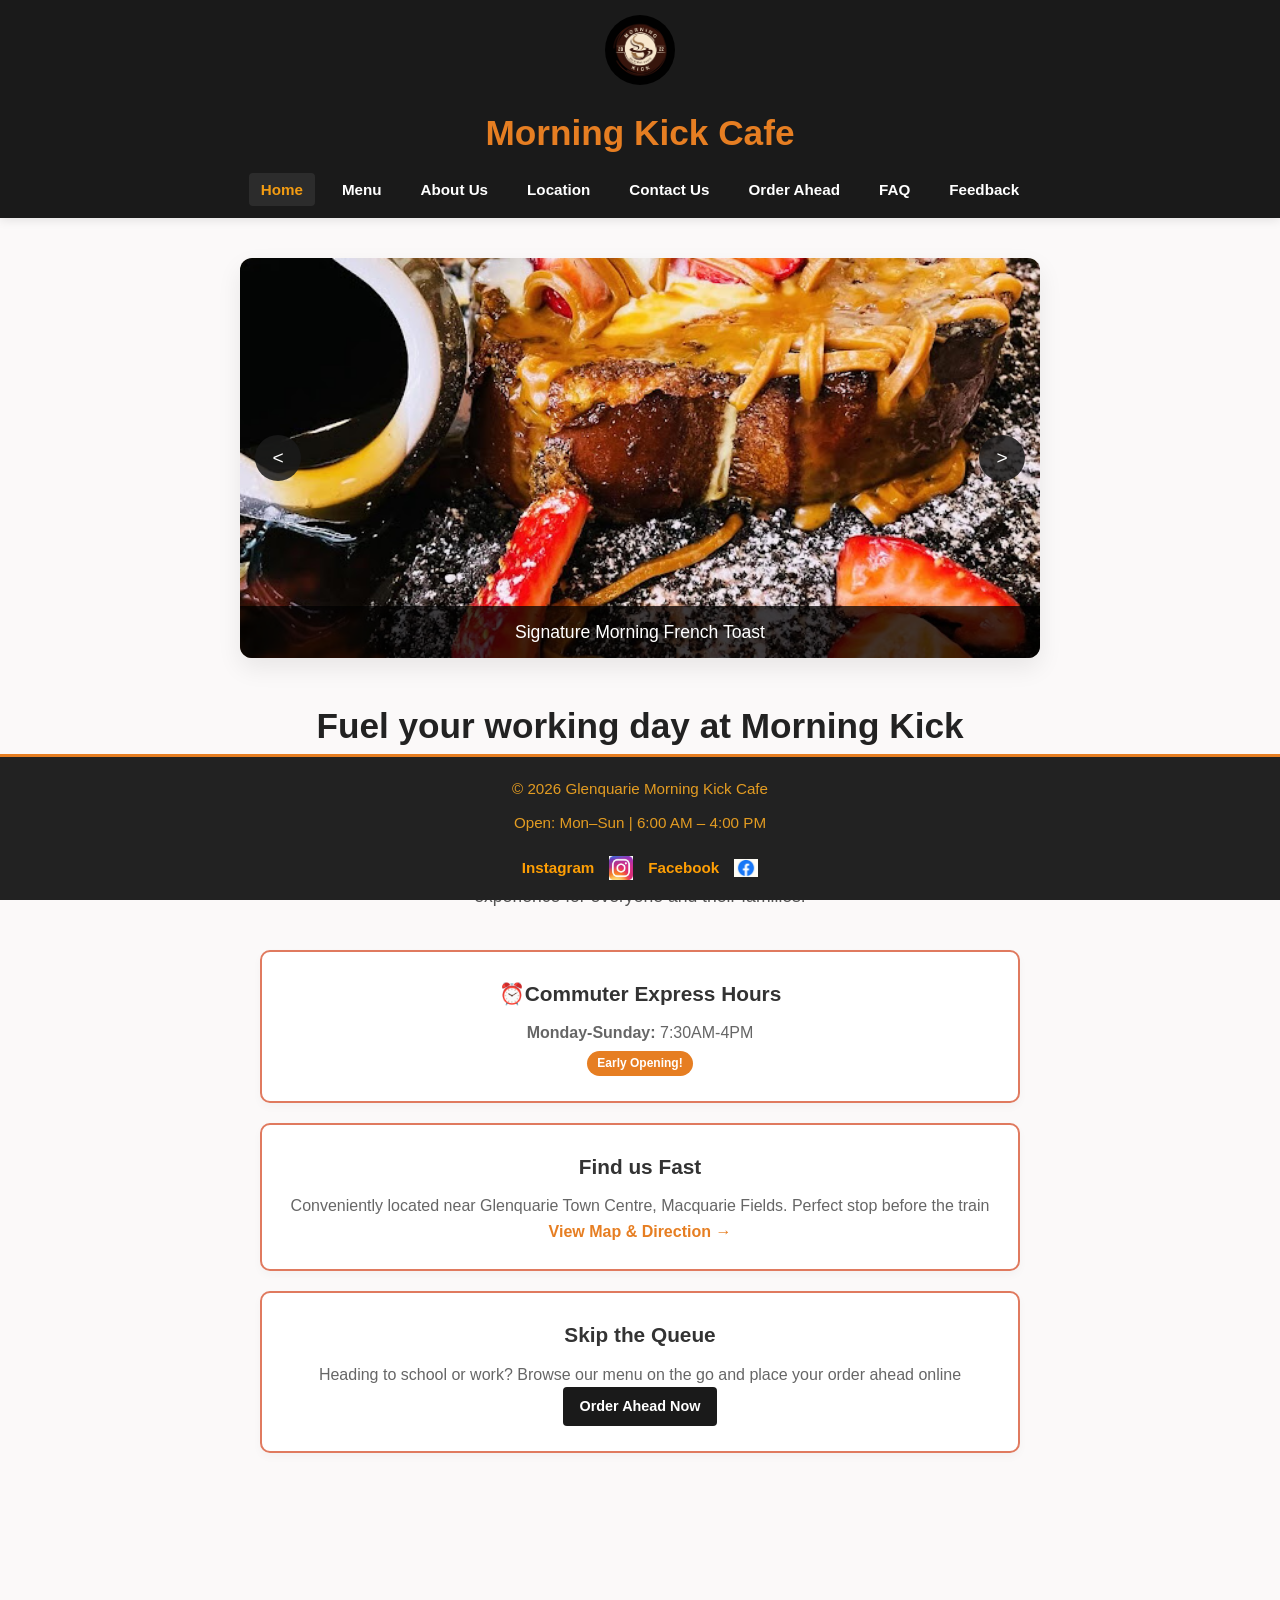
<file: index.html>
<!DOCTYPE html>
<html lang="en">
<head>
    <meta charset="UTF-8">
    <meta name="viewport" content="width=device-width, initial-scale=1.0">
    <title>Home | Glenquarie Morning Kick Cafe</title>
    <link rel="stylesheet" href="style.css">
</head>
<body>
    <header class="global-header">
        <div class="logo-container">
            <img src="logo.jpg" alt="Morning Kick Cafe Logo" class="header-logo">
            <h1 class="site-title">Morning Kick Cafe</h1>
        </div>

        <nav aria-label="Main Navigation">
            <ul class="nav-links">
                <li><a href="index.html" class="active">Home</a></li>
                <li><a href="menu.html">Menu</a></li>
                <li><a href="About.html">About Us</a></li>
                <li><a href="Location.html">Location</a></li>
                <li><a href="contact.html">Contact Us</a></li>
                <li><a href="order.html">Order Ahead</a></li>
                <li><a href="faq.html">FAQ</a></li>
                <li><a href="Feedback.html">Feedback</a></li>
               
            </ul>
        </nav>
    </header>

    <main>
        <section class="slider-container" aria-label="Featured Dishes Slider">
            <button class="slider-btn prev" id="prevBtn" aria-label="Previous Slide">&lt </button>
            
            <div class="slider-frame">
                <div class="slide active">
                    <img src="Topical French Toast.jpg" alt="Topical french Toast" class="slider-img">
                    <div class="slide-caption">Signature Morning French Toast</div>
                </div>
                <div class="slide">
                    <img src="Freshly brewed espresso cup.jpg" alt="Freshly brewed espresso cup" class="slider-img">
                    <div class="slide-caption">Premium Barista Crafted Coffee</div>
                </div>
                <div class="slide">
                    <img src="churros.jpg" alt="Delicious chocolate dip churros" class="slider-img">
                    <div class="slide-caption">Delicious chocolate dip churros</div>
                </div>
            </div>

            <button class="slider-btn next" id="nextBtn" aria-label="Next Slide">&gt </button>
        </section>

        <section class="cafe-intro">
            <h2>Fuel your working day at Morning Kick</h2>
            <p>Fast paced mornings? Need a quiet and cozy place to study? Just grabbing a quick bite? Craving breakfast at lunchtime?</p>
            <p>Morning Kick Cafe proudly serves the local Macquarie Fields community, offering a fun experience for everyone and their families!</p>
        </section>

        <section class="quick-info-grid" aria-label="Quick Information Dashboard">
            <div class="info-card">
                <h3>⏰Commuter Express Hours</h3>
                <p><strong>Monday-Sunday:</strong> 7:30AM-4PM</p>
                <span class="tag">Early Opening!</span>
            </div>
            
            <div class="info-card">
                <h3>Find us Fast</h3>
                <p>Conveniently located near Glenquarie Town Centre, Macquarie Fields. Perfect stop before the train</p>
                <a href="Location.html" class="cta-link">View Map & Direction →</a>
            </div>
            
            <div class="info-card">
                <h3>Skip the Queue</h3>
                <p>Heading to school or work? Browse our menu on the go and place your order ahead online</p>
                <a href="order.html" class="cta-btn">Order Ahead Now</a>
            </div>
        </section>
    </main>

    <footer class="global-footer">
        <div class="footer-content">
            <p>© 2026 Glenquarie Morning Kick Cafe</p>
            <p>Open: Mon–Sun | 6:00 AM – 4:00 PM</p>
            <div class="footer-links">
                <a href="https://www.instagram.com/kick.morning/" class="footer-link">Instagram</a>
                <img src="instagram-icon.png"  class="social-icon">
            </a>
                <a href="https://www.facebook.com/p/Morning-kick-100083038943565/" class="footer-link">Facebook</a>
                <img src="facebook-icon.png"class="social-icon">
            </div>
        </div>
    </footer>
    <script src="script.js"></script>
</body>
</html>
</file>
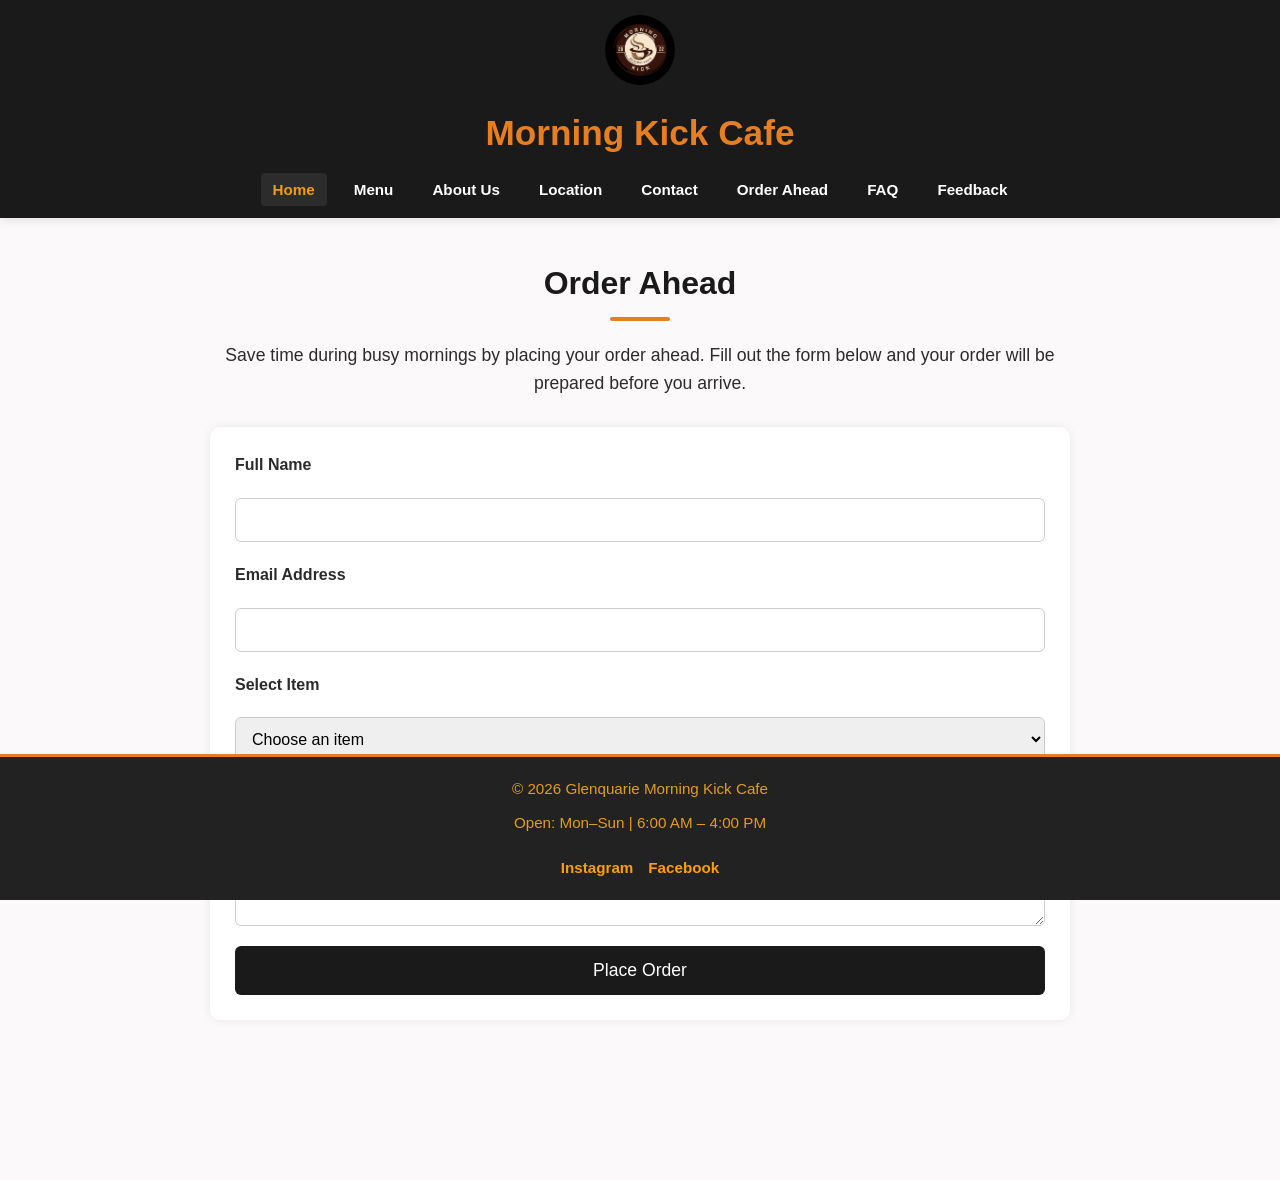
<file:  Order ahead.html>
<!DOCTYPE html>
<html lang="en">
<head>
    <meta charset="UTF-8">
    <meta name="viewport" content="width=device-width, initial-scale=1.0">
    <title>Order Ahead | Glenquarie Morning Kick Cafe</title>
    <link rel="stylesheet" href="style.css">
</head>
 <header class="global-header">
        <div class="logo-container">
            <img src="logo.jpg" alt="Morning Kick Cafe Logo" class="header-logo">
            <h1 class="site-title">Morning Kick Cafe</h1>
        </div>

        <nav aria-label="Main Navigation">
            <ul class="nav-links">
                <li><a href="index.html" class="active">Home</a></li>
                <li><a href="menu.html">Menu</a></li>
                <li><a href="about.html">About Us</a></li>
                <li><a href="location.html">Location</a></li>
                <li><a href="contact.html">Contact</a></li>
                <li><a href="Order.html">Order Ahead</a></li>
                <li><a href="faq.html">FAQ</a></li>
                <li><a href="feedback.html">Feedback</a></li>
            </ul>
        </nav>
    </header>

<body>
   

    <main class="page-wrapper">
        <h1 class="page-title">Order Ahead</h1>

        <p class="page-description">
            Save time during busy mornings by placing your order ahead. Fill out the form below and your order will be prepared before you arrive.
        </p>

        <form id="order-form" class="form-container">
            <label for="customer-name">Full Name</label>
            <input type="text" id="customer-name" name="customer-name" required>

            <label for="customer-email">Email Address</label>
            <input type="email" id="customer-email" name="customer-email" required>

            <label for="order-item">Select Item</label>
            <select id="order-item" name="order-item" required>
                <option value="">Choose an item</option>
                <option value="espresso">Freshly Brewed Espresso</option>
                <option value="french-toast">Topical French Toast</option>
                <option value="churros">Churros</option>
                <option value="kids-meal">Kids Meal</option>
            </select>

            <label for="order-notes">Special Instructions (Optional)</label>
            <textarea id="order-notes" name="order-notes" rows="4"></textarea>

            <button type="submit" class="form-button">Place Order</button>
        </form>
    </main>

    <footer class="global-footer">
        <div class="footer-content">
            <p>© 2026 Glenquarie Morning Kick Cafe</p>
            <p>Open: Mon–Sun | 6:00 AM – 4:00 PM</p>
            <div class="footer-links">
                <a href="https://www.instagram.com/kick.morning/" class="footer-link">Instagram</a>
                <a href="https://www.facebook.com/p/Morning-kick-100083038943565/" class="footer-link">Facebook</a>
            </div>
        </div>
    </footer>
</body>
</html>
</file>
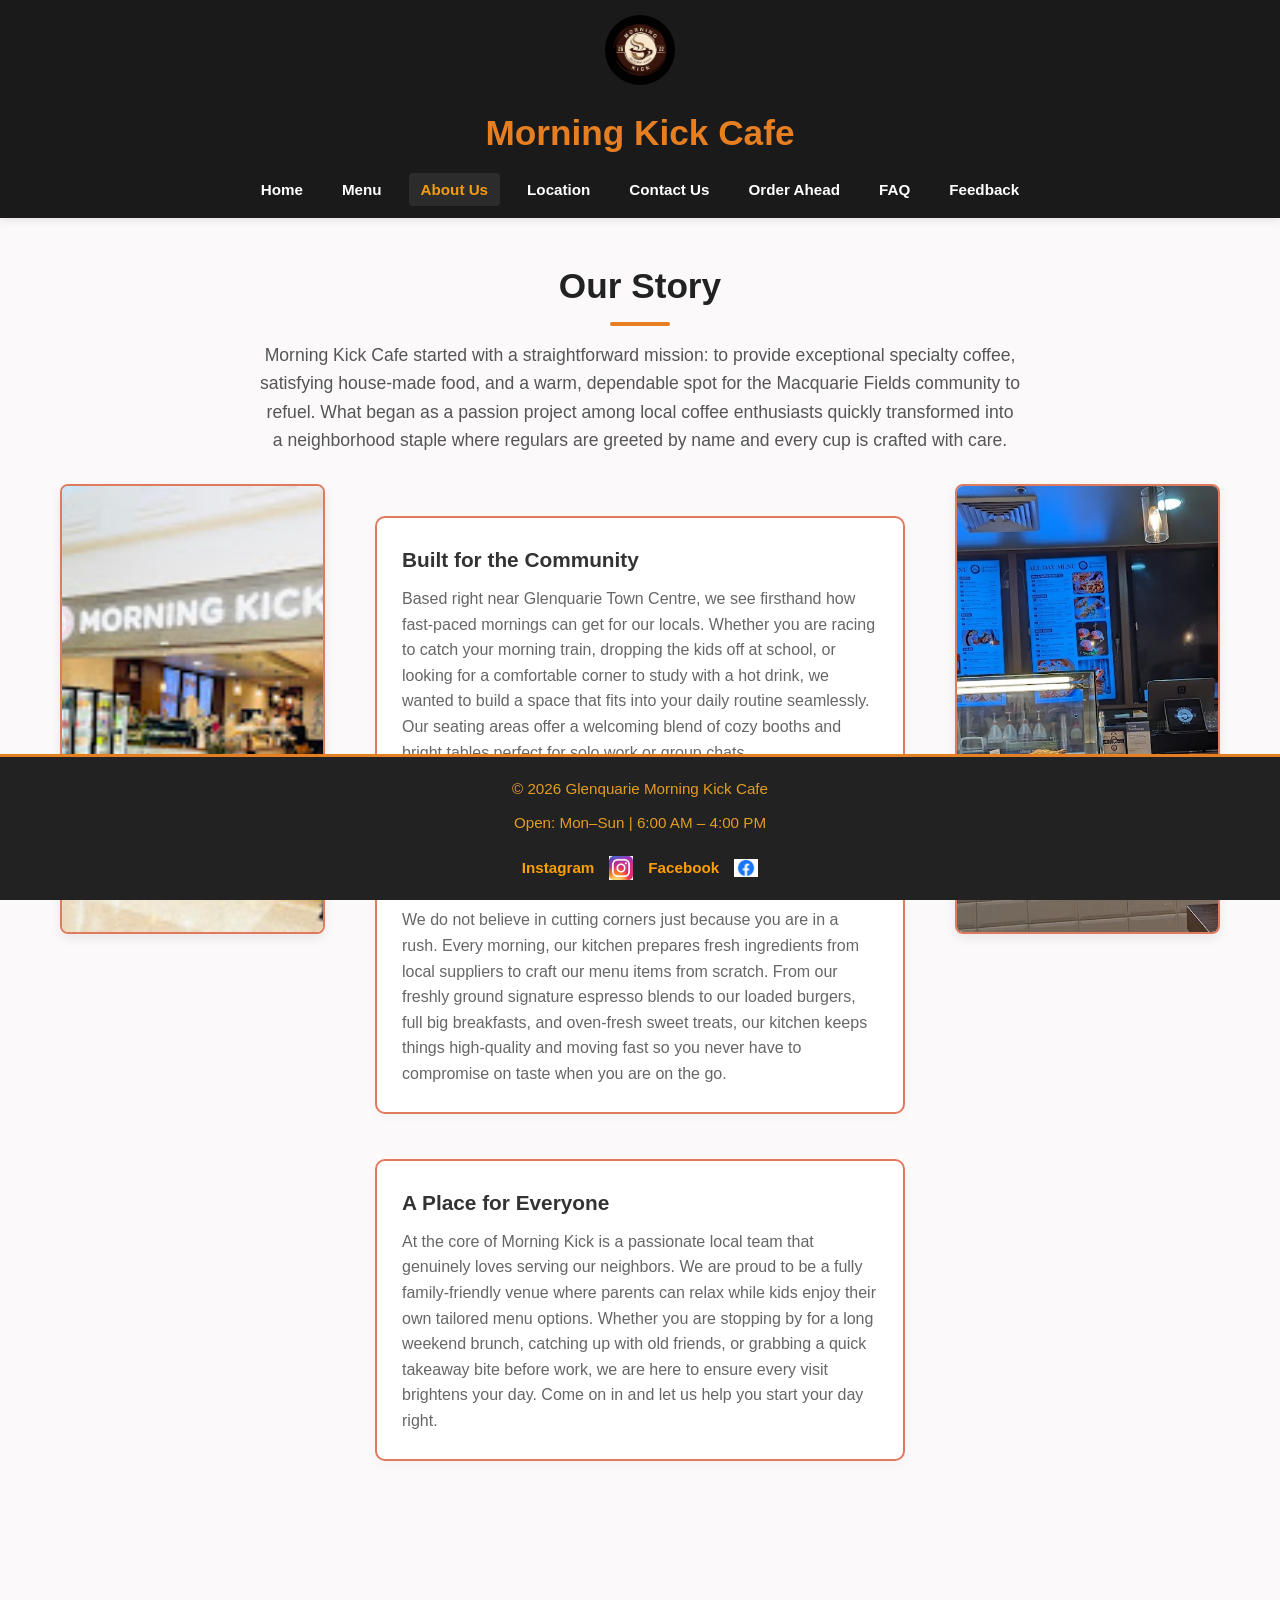
<file: About.html>
<!DOCTYPE html>
<html lang="en">
<head>
    <meta charset="UTF-8">
    <meta name="viewport" content="width=device-width, initial-scale=1.0">
    <title>About Us | Glenquarie Morning Kick Cafe</title>
    <link rel="stylesheet" href="style.css">
</head>
<body>
    <header class="global-header">
        <div class="logo-container">
            <img src="logo.jpg" alt="Morning Kick Cafe Logo" class="header-logo">
            <h1 class="site-title">Morning Kick Cafe</h1>
        </div>

        <nav aria-label="Main Navigation">
            <ul class="nav-links">
                <li><a href="index.html" >Home</a></li>
                <li><a href="menu.html">Menu</a></li>
                <li><a href="About.html" class="active">About Us</a></li>
                <li><a href="Location.html">Location</a></li>
                <li><a href="contact.html">Contact Us</a></li>
                <li><a href="order.html">Order Ahead</a></li>
                <li><a href="faq.html">FAQ</a></li>
                <li><a href="Feedback.html">Feedback</a></li>
               
            </ul>
        </nav>
    </header>

    <main class="about-page">
        <section class="cafe-intro" style="text-align: center; max-width: 800px; margin: 0 auto 30px auto; padding: 0 20px;">
            <h2>Our Story</h2>
            <p>Morning Kick Cafe started with a straightforward mission: to provide exceptional specialty coffee, satisfying house-made food, and a warm, dependable spot for the Macquarie Fields community to refuel. What began as a passion project among local coffee enthusiasts quickly transformed into a neighborhood staple where regulars are greeted by name and every cup is crafted with care.</p>
        </section>

        <section class="about-content-layout" style="display: flex; align-items: flex-start; justify-content: center; gap: 30px; max-width: 1200px; margin: 0 auto; padding: 0 20px;">
            
            <div class="image-column-left" style="flex: 1; min-width: 250px;">
                <img src="interior.jpeg" alt="Cafe Interior Left" class="about-img" style="width: 100%; height: auto; border-radius: 8px;">
            </div>

            <div class="quick-info-grid" style="flex: 2; min-width: 300px;">
                <div class="info-card" style="text-align: left; margin-bottom: 25px;">
                    <h3>Built for the Community</h3>
                    <p>Based right near Glenquarie Town Centre, we see firsthand how fast-paced mornings can get for our locals. Whether you are racing to catch your morning train, dropping the kids off at school, or looking for a comfortable corner to study with a hot drink, we wanted to build a space that fits into your daily routine seamlessly. Our seating areas offer a welcoming blend of cozy booths and bright tables perfect for solo work or group chats.</p>
                </div>

                <div class="info-card" style="text-align: left; margin-bottom: 25px;">
                    <h3>Fresh Food, Fast Pace</h3>
                    <p>We do not believe in cutting corners just because you are in a rush. Every morning, our kitchen prepares fresh ingredients from local suppliers to craft our menu items from scratch. From our freshly ground signature espresso blends to our loaded burgers, full big breakfasts, and oven-fresh sweet treats, our kitchen keeps things high-quality and moving fast so you never have to compromise on taste when you are on the go.</p>
                </div>

                <div class="info-card" style="text-align: left;">
                    <h3>A Place for Everyone</h3>
                    <p>At the core of Morning Kick is a passionate local team that genuinely loves serving our neighbors. We are proud to be a fully family-friendly venue where parents can relax while kids enjoy their own tailored menu options. Whether you are stopping by for a long weekend brunch, catching up with old friends, or grabbing a quick takeaway bite before work, we are here to ensure every visit brightens your day. Come on in and let us help you start your day right.</p>
                </div>
            </div>

            <div class="image-column-right" style="flex: 1; min-width: 250px;">
                <img src="interior.webp" alt="Cafe Interior Right" class="about-img" style="width: 100%; height: auto; border-radius: 8px;">
            </div>

        </section>
    </main>

   <footer class="global-footer">
        <div class="footer-content">
            <p>© 2026 Glenquarie Morning Kick Cafe</p>
            <p>Open: Mon–Sun | 6:00 AM – 4:00 PM</p>
            <div class="footer-links">
                <a href="https://www.instagram.com/kick.morning/" class="footer-link">Instagram</a>
                <img src="instagram-icon.png"  class="social-icon">
            </a>
                <a href="https://www.facebook.com/p/Morning-kick-100083038943565/" class="footer-link">Facebook</a>
                <img src="facebook-icon.png"class="social-icon">
            </div>
        </div>
    </footer>
</body>
</html>
</file>
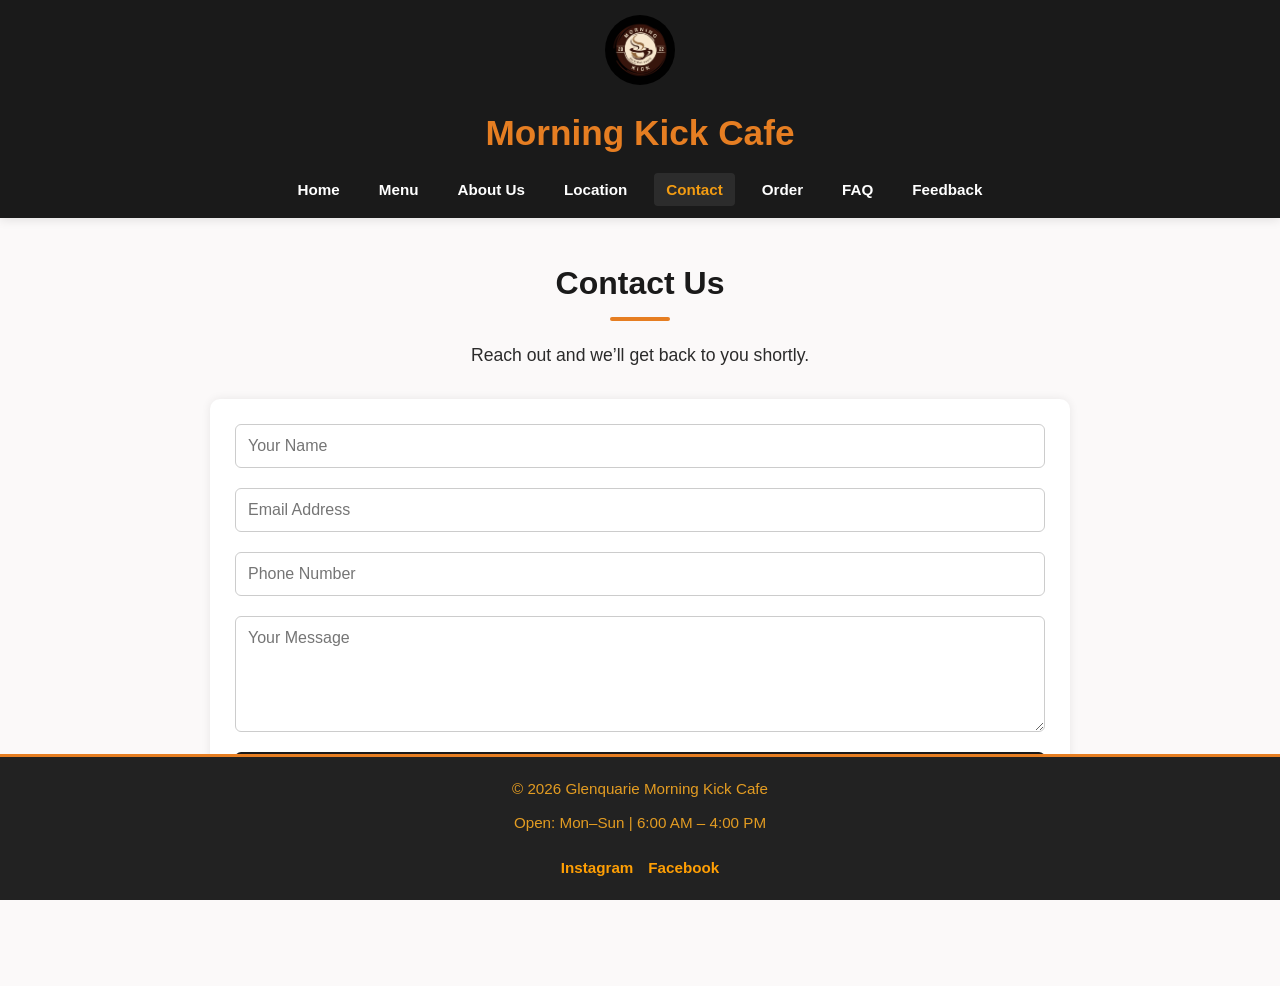
<file: Contact Us.html>
<!DOCTYPE html>
<html lang="en">
<head>
    <meta charset="UTF-8">
    <meta name="viewport" content="width=device-width, initial-scale=1.0">
    <title>Contact us | Glenquarie Morning Kick Cafe</title>
    <link rel="stylesheet" href="style.css">

</head>


<body>

<header class="global-header">
    <div class="logo-container">
        <img src="logo.jpg" alt="Morning Kick Cafe Logo" class="header-logo">
        <h1 class="site-title">Morning Kick Cafe</h1>
    </div>
    <nav aria-label="Main Navigation">
        <ul class="nav-links">
            <li><a href="index.html">Home</a></li>
            <li><a href="menu.html">Menu</a></li>
            <li><a href="about.html">About Us</a></li>
            <li><a href="Location.html">Location</a></li>
            <li><a href="Contact.html" class="active">Contact</a></li>
            <li><a href="order-links.html">Order</a></li>
            <li><a href="faq.html">FAQ</a></li>
            <li><a href="feedback.html">Feedback</a></li>
        </ul>
    </nav>
</header>

<main class="page-wrapper">
    <h1 class="page-title">Contact Us</h1>
    <p class="page-description">Reach out and we’ll get back to you shortly.</p>

    <form class="form-container">
        <input type="text" name="name" placeholder="Your Name" required>
        <input type="email" name="email" placeholder="Email Address" required>
        <input type="tel" name="phone" placeholder="Phone Number" required>
        <textarea name="message" rows="5" placeholder="Your Message" required></textarea>
        <button type="submit" class="form-button">Send Message</button>
    </form>
</main>

<footer class="global-footer">
        <div class="footer-content">
            <p>© 2026 Glenquarie Morning Kick Cafe</p>
            <p>Open: Mon–Sun | 6:00 AM – 4:00 PM</p>
            <div class="footer-links">
                <a href="https://www.instagram.com/kick.morning/" class="footer-link">Instagram</a>
                <a href="https://www.facebook.com/p/Morning-kick-100083038943565/" class="footer-link">Facebook</a>
            </div>
        </div>
    </footer>
</body>
</html>
</file>
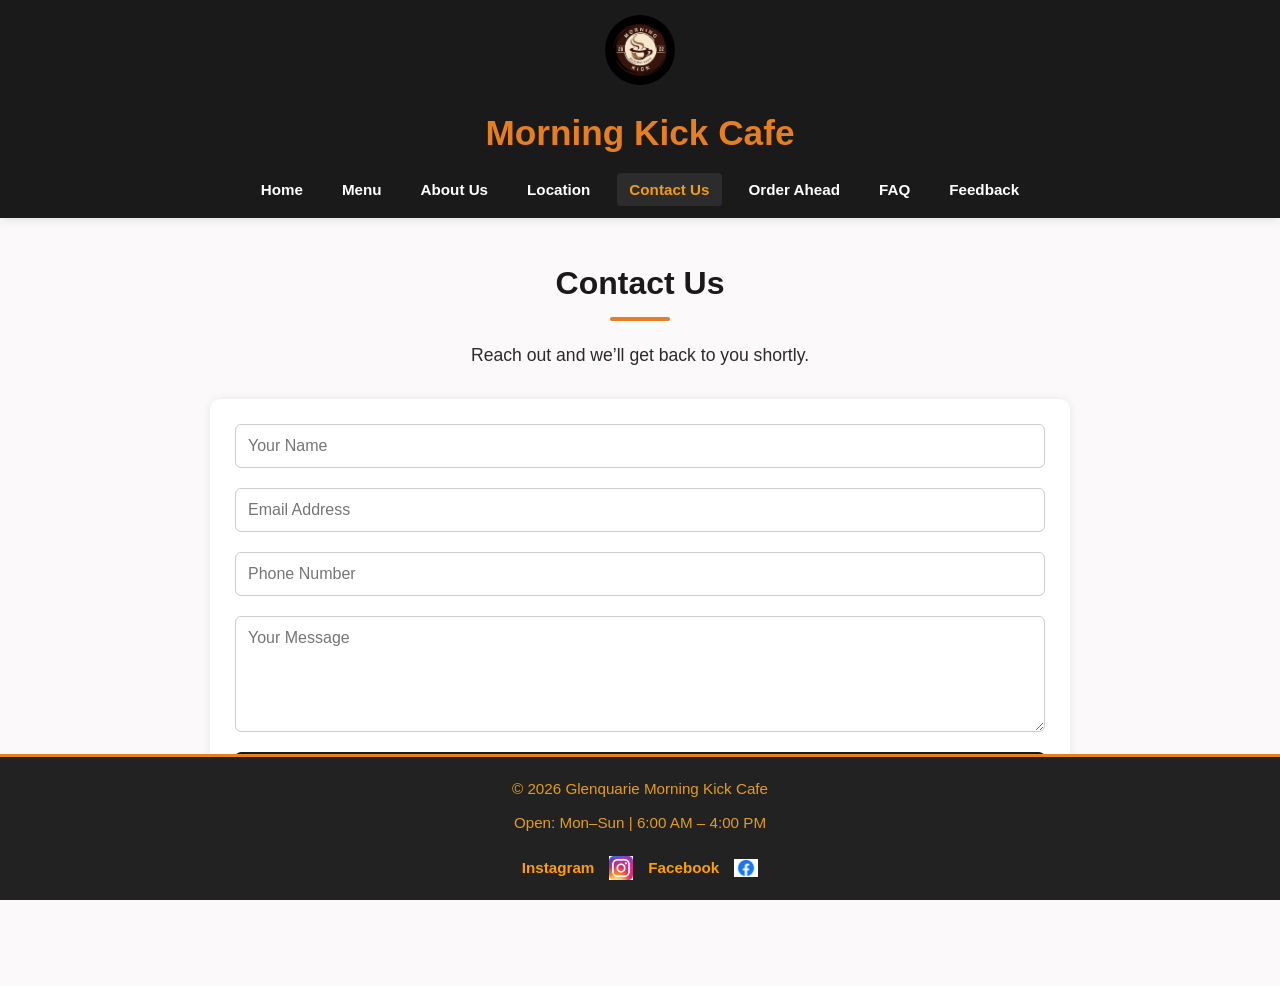
<file: contact.html>
<!DOCTYPE html>
<html lang="en">
<head>
    <meta charset="UTF-8">
    <meta name="viewport" content="width=device-width, initial-scale=1.0">
    <title>Contact us | Glenquarie Morning Kick Cafe</title>
    <link rel="stylesheet" href="style.css">

</head>


<body>

<header class="global-header">
    <div class="logo-container">
        <img src="logo.jpg" alt="Morning Kick Cafe Logo" class="header-logo">
        <h1 class="site-title">Morning Kick Cafe</h1>
    </div>
    <nav aria-label="Main Navigation">
            <ul class="nav-links">
                <li><a href="index.html" >Home</a></li>
                <li><a href="menu.html">Menu</a></li>
                <li><a href="About.html">About Us</a></li>
                <li><a href="Location.html">Location</a></li>
                <li><a href="contact.html" class="active" >Contact Us</a></li>
                <li><a href="order.html">Order Ahead</a></li>
                <li><a href="faq.html">FAQ</a></li>
                <li><a href="Feedback.html">Feedback</a></li>
               
            </ul>
        </nav>
    </header>

<main class="page-wrapper">
    <h1 class="page-title">Contact Us</h1>
    <p class="page-description">Reach out and we’ll get back to you shortly.</p>

    <form class="form-container">
        <input type="text" name="name" placeholder="Your Name" required>
        <input type="email" name="email" placeholder="Email Address" required>
        <input type="tel" name="phone" placeholder="Phone Number" required>
        <textarea name="message" rows="5" placeholder="Your Message" required></textarea>
        <button type="submit" class="form-button">Send Message</button>
    </form>
</main>

<footer class="global-footer">
        <div class="footer-content">
            <p>© 2026 Glenquarie Morning Kick Cafe</p>
            <p>Open: Mon–Sun | 6:00 AM – 4:00 PM</p>
            <div class="footer-links">
                <a href="https://www.instagram.com/kick.morning/" class="footer-link">Instagram</a>
                <img src="instagram-icon.png"  class="social-icon">
            </a>
                <a href="https://www.facebook.com/p/Morning-kick-100083038943565/" class="footer-link">Facebook</a>
                <img src="facebook-icon.png"class="social-icon">
            </div>
        </div>
    </footer>
    <script src="script.js"></script>
</body>
</html>
</file>
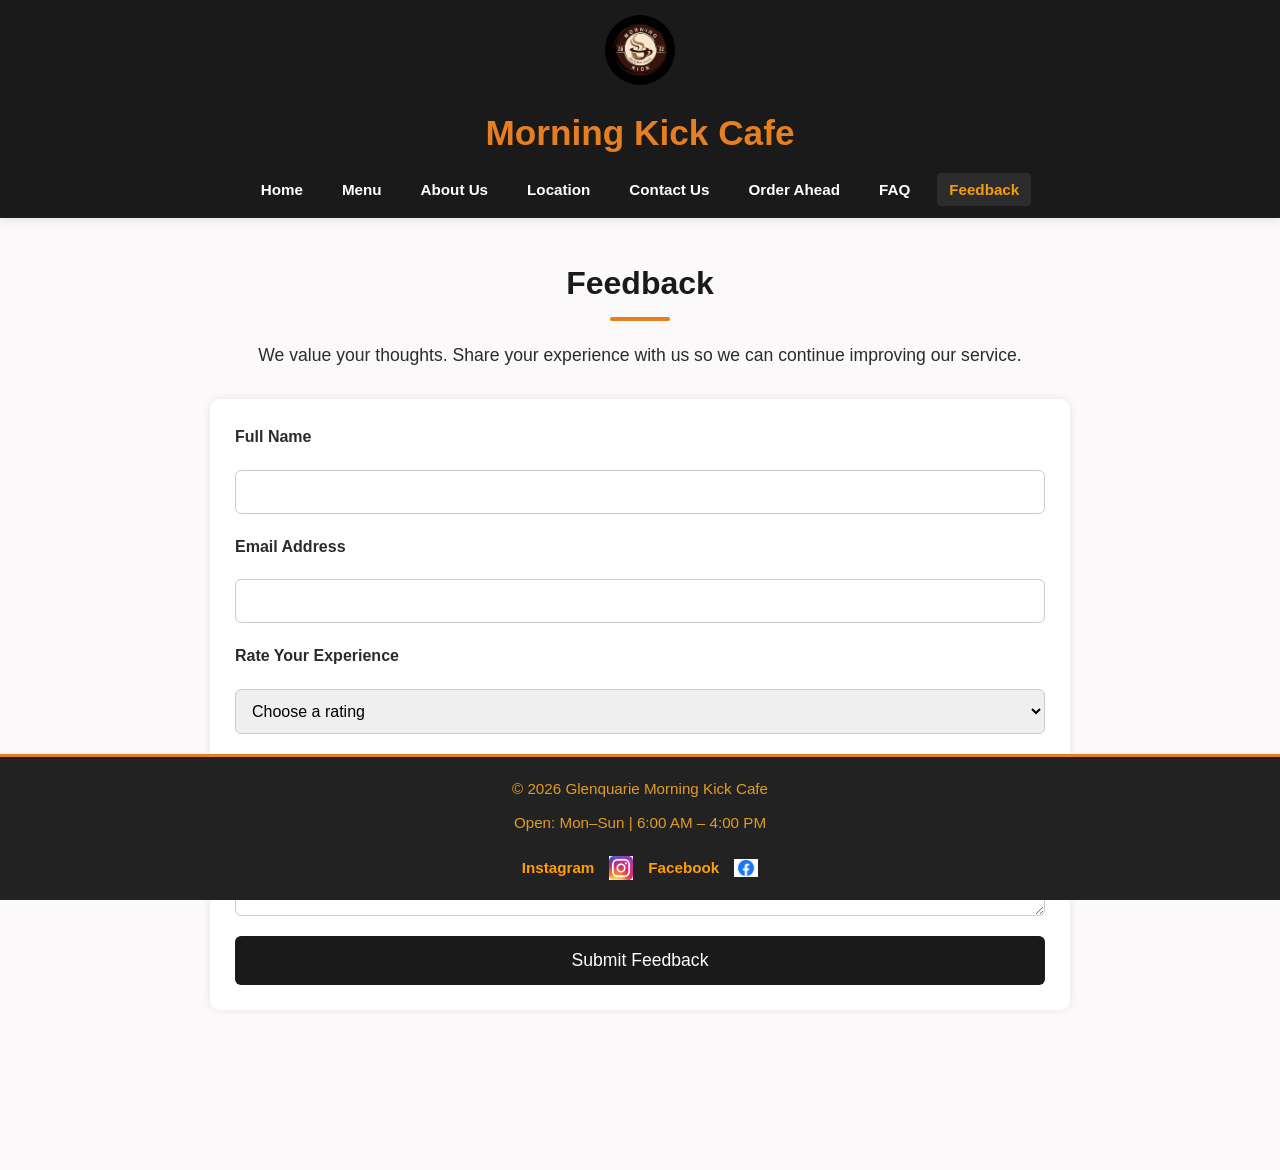
<file: Feedback.html>
<!DOCTYPE html>
<html lang="en">
<head>
    <meta charset="UTF-8">
    <meta name="viewport" content="width=device-width, initial-scale=1.0">
    <title>Feedback | Glenquarie Morning Kick Cafe</title>
    <link rel="stylesheet" href="style.css">
</head>


<header class="global-header">
    <div class="logo-container">
        <img src="logo.jpg" alt="Morning Kick Cafe Logo" class="header-logo">
        <h1 class="site-title">Morning Kick Cafe</h1>
    </div>
    <nav aria-label="Main Navigation">
            <ul class="nav-links">
                <li><a href="index.html">Home</a></li>
                <li><a href="menu.html">Menu</a></li>
                <li><a href="About.html">About Us</a></li>
                <li><a href="Location.html">Location</a></li>
                <li><a href="contact.html">Contact Us</a></li>
                <li><a href="order.html">Order Ahead</a></li>
                <li><a href="faq.html">FAQ</a></li>
                <li><a href="Feedback.html" class="active">Feedback</a></li>
               
            </ul>
        </nav>
    </header>


    <main class="page-wrapper">
        <h1 class="page-title">Feedback</h1>

        <p class="page-description">
            We value your thoughts. Share your experience with us so we can continue improving our service.
        </p>

        <form id="feedback-form" class="form-container">
            <label for="fb-name">Full Name</label>
            <input type="text" id="fb-name" name="fb-name" required>

            <label for="fb-email">Email Address</label>
            <input type="email" id="fb-email" name="fb-email" required>

            <label for="fb-rating">Rate Your Experience</label>
            <select id="fb-rating" name="fb-rating" required>
                <option value="">Choose a rating</option>
                <option value="5">Excellent</option>
                <option value="4">Very Good</option>
                <option value="3">Good</option>
                <option value="2">Fair</option>
                <option value="1">Poor</option>
            </select>

            <label for="fb-message">Your Feedback</label>
            <textarea id="fb-message" name="fb-message" rows="5" required></textarea>

            <button type="submit" class="form-button">Submit Feedback</button>
        </form>
    </main>
<footer class="global-footer">
        <div class="footer-content">
            <p>© 2026 Glenquarie Morning Kick Cafe</p>
            <p>Open: Mon–Sun | 6:00 AM – 4:00 PM</p>
            <div class="footer-links">
                <a href="https://www.instagram.com/kick.morning/" class="footer-link">Instagram</a>
                <img src="instagram-icon.png"  class="social-icon">
            </a>
                <a href="https://www.facebook.com/p/Morning-kick-100083038943565/" class="footer-link">Facebook</a>
                <img src="facebook-icon.png"class="social-icon">
            </div>
        </div>
    </footer>
     <script src="script.js"></script>
</body>
</html>
</file>
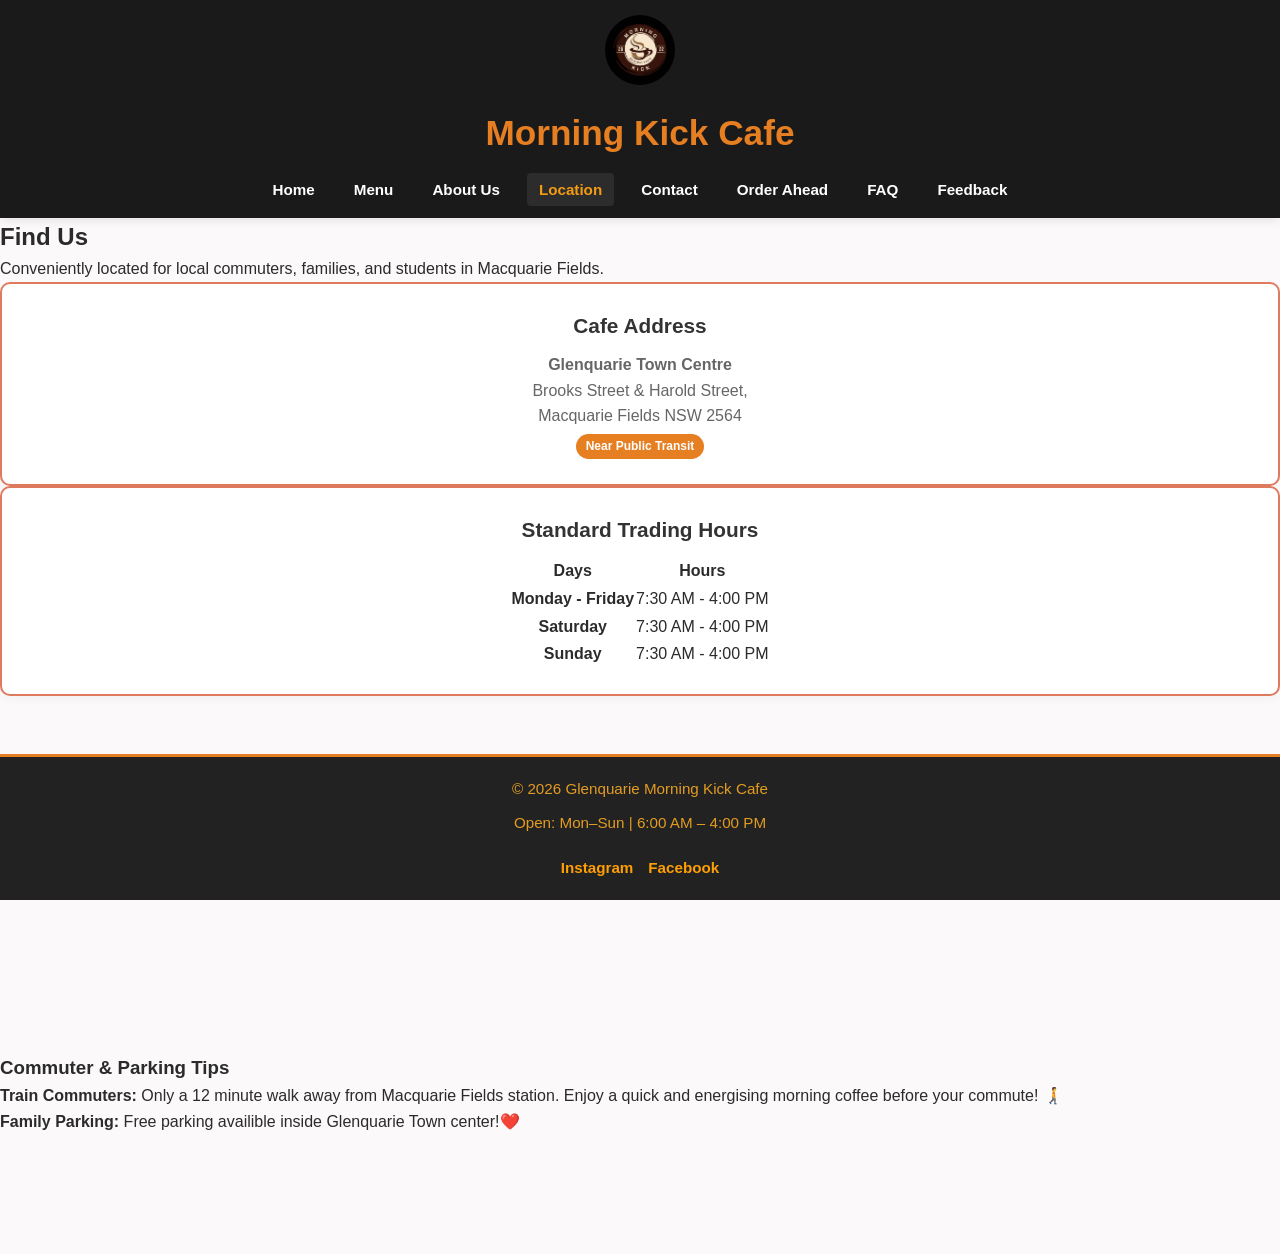
<file: Location & Hours.html>
<!DOCTYPE html>
<html lang="en">
<head>
    <meta charset="UTF-8">
    <meta name="viewport" content="width=device-width, initial-scale=1.0">
    <title>Location & Hours | Glenquarie Morning Kick Cafe</title>
    <link rel="stylesheet" href="style.css">
</head>
<body>
    <header class="global-header">
        <div class="logo-container">
            <img src="logo.jpg" alt="Morning Kick Cafe Logo" class="header-logo">
            <h1 class="site-title">Morning Kick Cafe</h1>
        </div>

        <nav aria-label="Main Navigation">
            <ul class="nav-links">
                <li><a href="index.html">Home</a></li>
                <li><a href="menu.html">Menu</a></li>
                <li><a href="about.html">About Us</a></li>
                <li><a href="location.html" class="active">Location</a></li>
                <li><a href="contact.html">Contact</a></li>
                <li><a href="order.html">Order Ahead</a></li>
                <li><a href="faq.html">FAQ</a></li>
                <li><a href="feedback.html">Feedback</a></li>
            </ul>
        </nav>
    </header>

    <main class="location-page">
        
        <header class="page-intro">
            <h2>Find Us</h2>
            <p>Conveniently located for local commuters, families, and students in Macquarie Fields.</p>
        </header>

        <div class="location-grid">
            
            <section class="details-pane" aria-labelledby="address-heading">
                <div class="info-card address-card">
                    <h3 id="address-heading">Cafe Address</h3>
                    <p>
                        <strong>Glenquarie Town Centre</strong><br>
                        Brooks Street &amp; Harold Street,<br>
                        Macquarie Fields NSW 2564
                    </p>
                    <span class="tag">Near Public Transit</span>
                </div>

                <div class="info-card hours-card">
                    <h3>Standard Trading Hours</h3>
                    <table class="hours-table">
                        <thead>
                            <tr>
                                <th scope="col">Days</th>
                                <th scope="col">Hours</th>
                            </tr>
                        </thead>
                        <tbody>
                            <tr>
                                <th scope="row">Monday - Friday</th>
                                <td>7:30 AM - 4:00 PM</td>
                            </tr>
                            <tr>
                                <th scope="row">Saturday</th>
                                <td>7:30 AM - 4:00 PM</td>
                            </tr>
                            <tr>
                                <th scope="row">Sunday</th>
                                <td>7:30 AM - 4:00 PM</td>
                            </tr>
                        </tbody>
                    </table>
                </div>
            </section>

            <section class="map-pane" aria-label="Google Maps Display">
                <div class="map-frame-container">
                    <div id="interactive-map">
                        <iframe 
                            class="embedded-map"
                            title="Google Map Overview of Morning Kick Cafe at Glenquarie Town Centre"
                            src="https://maps.google.com/maps?q=Glenquarie%20Town%20Centre,%20Macquarie%20Fields%20NSW%202564&amp;t=&amp;z=16&amp;ie=UTF8&amp;iwloc=&amp;output=embed" 
                            style="width: 100%; height: 100%; min-height: 350px; border: 0;" 
                            allowfullscreen="" 
                            loading="lazy" 
                            referrerpolicy="no-referrer-when-downgrade">
                        </iframe>
                    </div>
                </div>
            </section>

        </div>

        <section class="commuter-tips">
            <h3>Commuter &amp; Parking Tips</h3>
            <ul class="tips-list">
                <li>
                    <strong class="tip-title">Train Commuters:</strong>
                   Only a 12 minute walk away from Macquarie Fields station. Enjoy a quick and energising morning coffee before your commute! 🚶‍➡️
                </li>
                <li>
                    <strong class="tip-title">Family Parking:</strong>
                   Free parking availible inside Glenquarie Town center!❤️
                </li>
            </ul>
        </section>

    </main>

    <footer class="global-footer">
        <div class="footer-content">
            <p>© 2026 Glenquarie Morning Kick Cafe</p>
            <p>Open: Mon–Sun | 6:00 AM – 4:00 PM</p>
            <div class="footer-links">
                <a href="https://instagram.com" class="footer-link">Instagram</a>
                <a href="https://facebook.com" class="footer-link">Facebook</a>
            </div>
        </div>
    </footer>
</body>
</html>
</file>
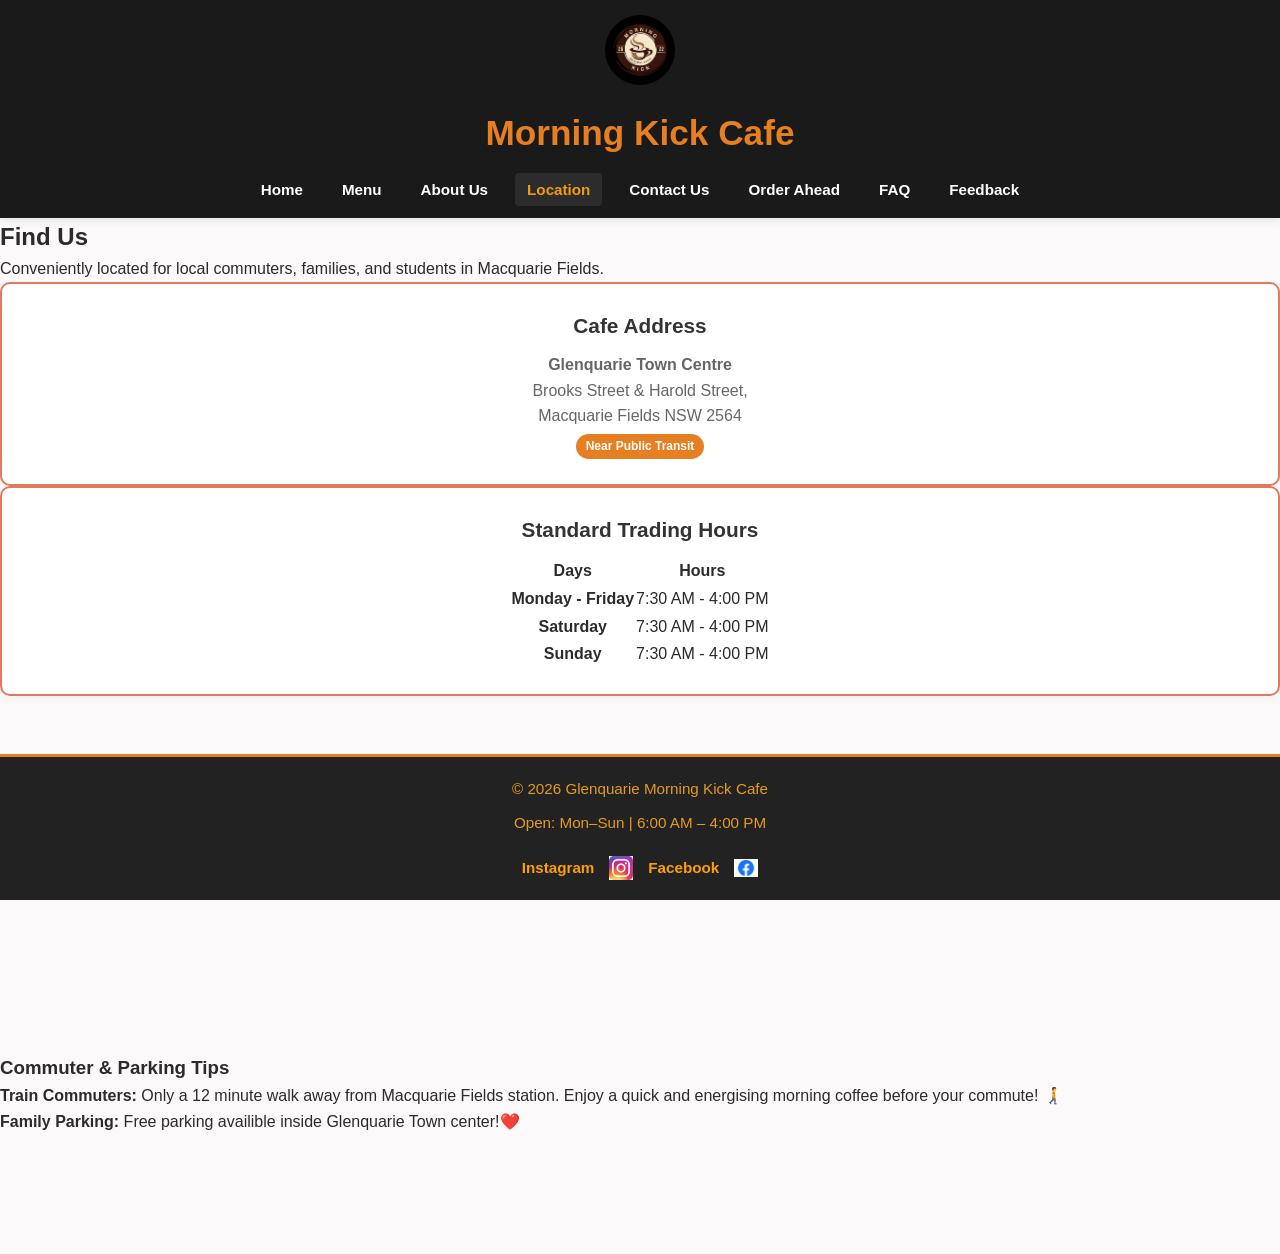
<file: Location.html>
<!DOCTYPE html>
<html lang="en">
<head>
    <meta charset="UTF-8">
    <meta name="viewport" content="width=device-width, initial-scale=1.0">
    <title>Location & Hours | Glenquarie Morning Kick Cafe</title>
    <link rel="stylesheet" href="style.css">
</head>
<body>
    <header class="global-header">
        <div class="logo-container">
            <img src="logo.jpg" alt="Morning Kick Cafe Logo" class="header-logo">
            <h1 class="site-title">Morning Kick Cafe</h1>
        </div>

        <nav aria-label="Main Navigation">
            <ul class="nav-links">
                <li><a href="index.html">Home</a></li>
                <li><a href="menu.html">Menu</a></li>
                <li><a href="About.html">About Us</a></li>
                <li><a href="Location.html" class="active">Location</a></li>
                <li><a href="contact.html">Contact Us</a></li>
                <li><a href="order.html">Order Ahead</a></li>
                <li><a href="faq.html">FAQ</a></li>
                <li><a href="Feedback.html">Feedback</a></li>
               
            </ul>
        </nav>
    </header>
    <main class="location-page">
        
        <header class="page-intro">
            <h2>Find Us</h2>
            <p>Conveniently located for local commuters, families, and students in Macquarie Fields.</p>
        </header>

        <div class="location-grid">
            
            <section class="details-pane" aria-labelledby="address-heading">
                <div class="info-card address-card">
                    <h3 id="address-heading">Cafe Address</h3>
                    <p>
                        <strong>Glenquarie Town Centre</strong><br>
                        Brooks Street &amp  Harold Street,<br>
                        Macquarie Fields NSW 2564
                    </p>
                    <span class="tag">Near Public Transit</span>
                </div>

                <div class="info-card hours-card">
                    <h3>Standard Trading Hours</h3>
                    <table class="hours-table">
                        <thead>
                            <tr>
                                <th scope="col">Days</th>
                                <th scope="col">Hours</th>
                            </tr>
                        </thead>
                        <tbody>
                            <tr>
                                <th scope="row">Monday - Friday</th>
                                <td>7:30 AM - 4:00 PM</td>
                            </tr>
                            <tr>
                                <th scope="row">Saturday</th>
                                <td>7:30 AM - 4:00 PM</td>
                            </tr>
                            <tr>
                                <th scope="row">Sunday</th>
                                <td>7:30 AM - 4:00 PM</td>
                            </tr>
                        </tbody>
                    </table>
                </div>
            </section>

            <section class="map-pane" aria-label="Google Maps Display">
                <div class="map-frame-container">
                    <div id="interactive-map">
                        <iframe 
                            class="embedded-map"
                            title="Google Map Overview of Morning Kick Cafe at Glenquarie Town Centre"
                            src="https://maps.google.com/maps?q=Glenquarie%20Town%20Centre,%20Macquarie%20Fields%20NSW%202564&amp;t=&amp;z=16&amp;ie=UTF8&amp;iwloc=&amp;output=embed" 
                            style="width: 100%; height: 100%; min-height: 350px; border: 0;" 
                            allowfullscreen="" 
                            loading="lazy" 
                            referrerpolicy="no-referrer-when-downgrade">
                        </iframe>
                    </div>
                </div>
            </section>

        </div>

        <section class="commuter-tips">
            <h3>Commuter &amp; Parking Tips</h3>
            <ul class="tips-list">
                <li>
                    <strong class="tip-title">Train Commuters:</strong>
                   Only a 12 minute walk away from Macquarie Fields station. Enjoy a quick and energising morning coffee before your commute! 🚶‍➡️
                </li>
                <li>
                    <strong class="tip-title">Family Parking:</strong>
                   Free parking availible inside Glenquarie Town center!❤️
                </li>
            </ul>
        </section>

    </main>



<footer class="global-footer">
        <div class="footer-content">
            <p>© 2026 Glenquarie Morning Kick Cafe</p>
            <p>Open: Mon–Sun | 6:00 AM – 4:00 PM</p>
            <div class="footer-links">
                <a href="https://www.instagram.com/kick.morning/" class="footer-link">Instagram</a>
                <img src="instagram-icon.png"  class="social-icon">
            </a>
                <a href="https://www.facebook.com/p/Morning-kick-100083038943565/" class="footer-link">Facebook</a>
                <img src="facebook-icon.png"class="social-icon">
            </div>
        </div>
    </footer>
</body>
</html>
</file>
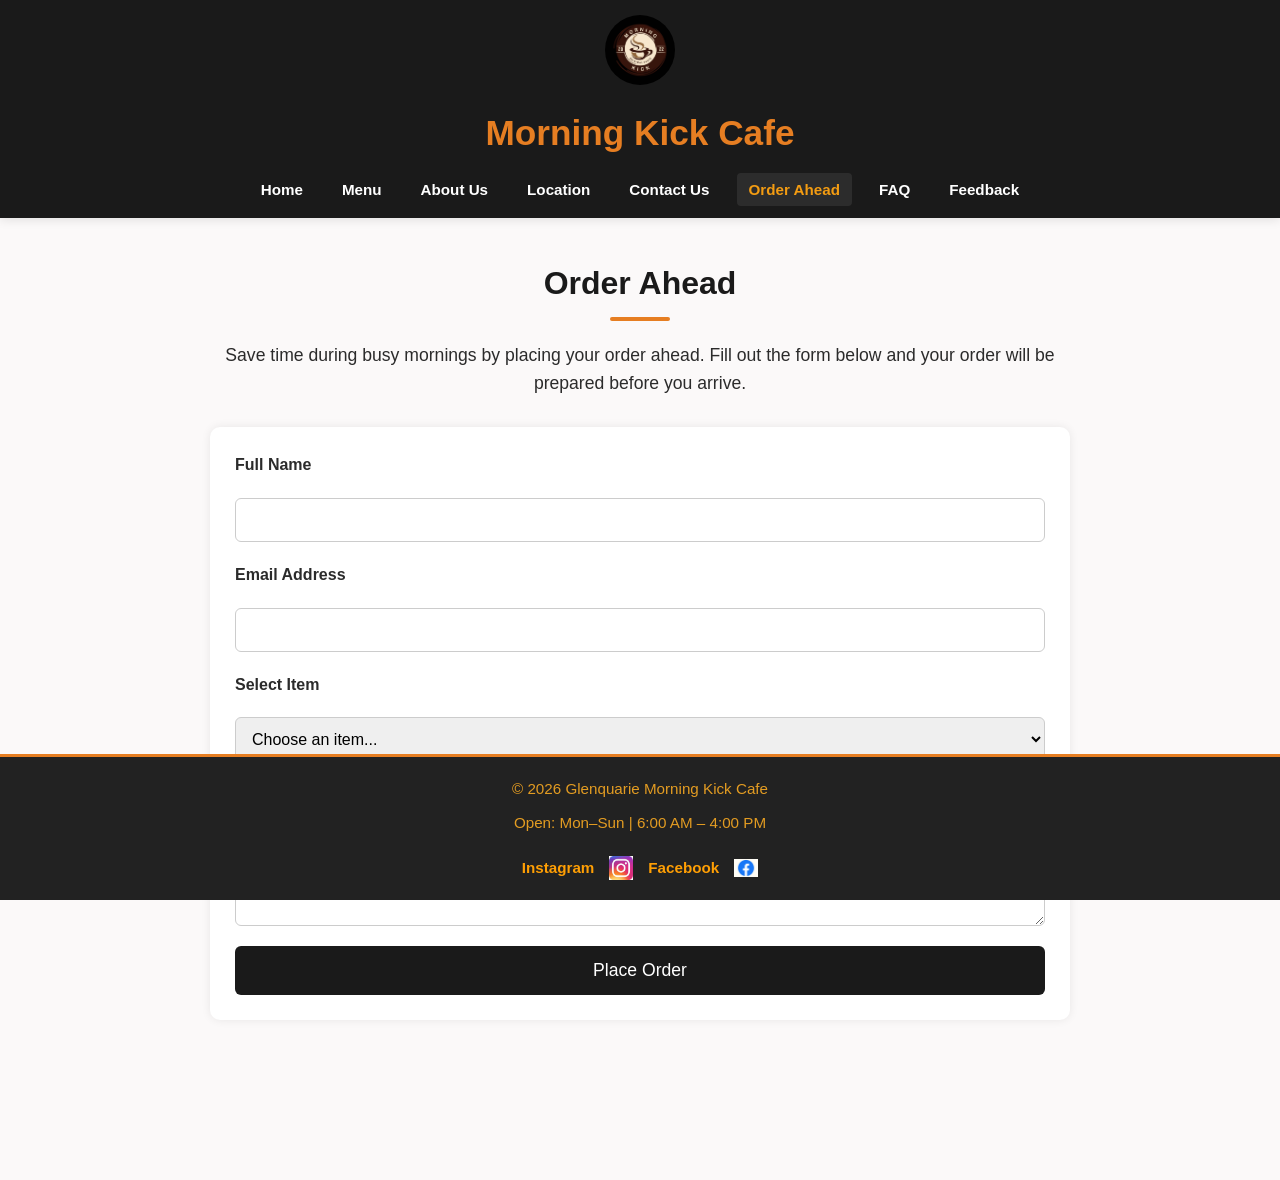
<file: order.html>
<!DOCTYPE html>
<html lang="en">
<head>
    <meta charset="UTF-8">
    <meta name="viewport" content="width=device-width, initial-scale=1.0">
    <title>Order Ahead | Glenquarie Morning Kick Cafe</title>
    <link rel="stylesheet" href="style.css">
</head>
 <header class="global-header">
        <div class="logo-container">
            <img src="logo.jpg" alt="Morning Kick Cafe Logo" class="header-logo">
            <h1 class="site-title">Morning Kick Cafe</h1>
        </div>

        <nav aria-label="Main Navigation">
            <ul class="nav-links">
                <li><a href="index.html">Home</a></li>
                <li><a href="menu.html">Menu</a></li>
                <li><a href="About.html">About Us</a></li>
                <li><a href="Location.html">Location</a></li>
                <li><a href="contact.html">Contact Us</a></li>
                <li><a href="order.html" class="active">Order Ahead</a></li>
                <li><a href="faq.html">FAQ</a></li>
                <li><a href="Feedback.html">Feedback</a></li>
               
            </ul>
        </nav>
    </header>
<body>
   

    <main class="page-wrapper">
        <h1 class="page-title">Order Ahead</h1>

        <p class="page-description">
            Save time during busy mornings by placing your order ahead. Fill out the form below and your order will be prepared before you arrive.
        </p>

        <form id="order-form" class="form-container">
            <label for="customer-name">Full Name</label>
            <input type="text" id="customer-name" name="customer-name" required>

            <label for="customer-email">Email Address</label>
            <input type="email" id="customer-email" name="customer-email" required>

            <label for="order-item">Select Item</label>
           <select id="order-item" name="order-item" required>
    <option value="">Choose an item...</option>

    <optgroup label="🍳 Breakfast">
        <option value="avocado-toast">Avocado Toast — $12.00</option>
        <option value="eggs-on-toast">Eggs on Toast — $10.00</option>
        <option value="bacon-egg-roll">Bacon &amp; Egg Roll — $9.50</option>
        <option value="french-toast">French Toast — $14.00</option>
        <option value="custom-omelette">Custom Omelette — $15.00</option>
    </optgroup>

    <optgroup label="🍔 Burgers">
        <option value="classic-beef-burger">Classic Beef Burger — $15.00</option>
        <option value="chicken-deluxe-burger">Chicken Deluxe Burger — $16.00</option>
        <option value="veggie-burger">Veggie Burger — $14.00</option>
        <option value="double-beef-stack">Double Beef Stack — $18.00</option>
    </optgroup>

    <optgroup label="🥪 Sandwiches &amp; More">
        <option value="chicken-mayo-sandwich">Chicken &amp; Mayo Sandwich — $11.00</option>
        <option value="ham-cheese-sandwich">Ham &amp; Cheese Sandwich — $10.00</option>
        <option value="tuna-melt">Tuna Melt — $12.00</option>
        <option value="blt">BLT — $13.00</option>
        <option value="club-sandwich">Club Sandwich — $14.00</option>
    </optgroup>

    <optgroup label="🧀 Toasties">
        <option value="ham-cheese-toastie">Ham &amp; Cheese Toastie — $9.00</option>
        <option value="chicken-cheese-toastie">Chicken &amp; Cheese Toastie — $10.00</option>
        <option value="veggie-toastie">Veggie Toastie — $9.00</option>
        <option value="triple-cheese-melt">Triple Cheese Melt — $11.00</option>
    </optgroup>

    <optgroup label="🍩 Cheat Day Treats">
        <option value="churros">Churros w/ Chocolate Dip — $8.00</option>
        <option value="pancake-stack">Pancake Stack — $12.00</option>
        <option value="waffles-ice-cream">Waffles w/ Ice Cream — $13.00</option>
        <option value="brownie-plate">Brownie Plate — $7.50</option>
    </optgroup>

    <optgroup label="🍝 Mains">
        <option value="creamy-chicken-pasta">Creamy Chicken Pasta — $17.00</option>
        <option value="beef-lasagne">Beef Lasagne — $16.00</option>
        <option value="loaded-fries">Loaded Fries — $12.00</option>
        <option value="chicken-schnitzel">Chicken Schnitzel — $18.00</option>
    </optgroup>

    <optgroup label="🥗 Salads">
        <option value="chicken-caesar-salad">Chicken Caesar Salad — $15.00</option>
        <option value="garden-salad">Garden Salad — $12.00</option>
        <option value="tuna-salad">Tuna Salad — $14.00</option>
        <option value="mediterranean-salad">Mediterranean Salad — $15.00</option>
    </optgroup>

    <optgroup label="🍟 Fries">
        <option value="classic-fries">Classic Fries — $6.00</option>
        <option value="loaded-cheese-fries">Loaded Cheese Fries — $10.00</option>
        <option value="spicy-fries">Spicy Fries — $7.00</option>
        <option value="garlic-parmesan-fries">Garlic Parmesan Fries — $9.00</option>
    </optgroup>

    <optgroup label="👶 Kids Menu">
        <option value="kids-nuggets-chips">Kids Nuggets &amp; Chips — $9.00</option>
        <option value="kids-pasta">Kids Pasta — $8.50</option>
        <option value="kids-toastie">Kids Toastie — $7.00</option>
        <option value="kids-pancakes">Kids Pancakes — $8.00</option>
    </optgroup>
            </select>

            <label for="order-notes">Special Instructions (Optional)</label>
            <textarea id="order-notes" name="order-notes" rows="4"></textarea>

            <button type="submit" class="form-button">Place Order</button>
        </form>
    </main>

    <footer class="global-footer">
        <div class="footer-content">
            <p>© 2026 Glenquarie Morning Kick Cafe</p>
            <p>Open: Mon–Sun | 6:00 AM – 4:00 PM</p>
            <div class="footer-links">
                <a href="https://www.instagram.com/kick.morning/" class="footer-link">Instagram</a>
                <img src="instagram-icon.png"  class="social-icon">
            </a>
                <a href="https://www.facebook.com/p/Morning-kick-100083038943565/" class="footer-link">Facebook</a>
                <img src="facebook-icon.png"class="social-icon">
            </div>
        </div>
    </footer>
     <script src="script.js"></script>
</body>
</html>
</file>
<file: style.css>
* {
    margin: 0;
    padding: 0;
    box-sizing: border-box;
    font-family: 'Segoe UI', Tahoma, Geneva, Verdana, sans-serif;
}

body {
    background-color: hsl(0, 25%, 98%);
    color: #2b2b2b;
    line-height: 1.6;
    padding-bottom: 80px;
}

.global-header {
    background-color: #1a1a1a;
    color: #ffffff;
    padding: 1.5rem 2rem;
    display: flex;
    flex-direction: column;
    align-items: flex-start;
    gap: 1rem;
    box-shadow: 0 2px 10px rgba(0, 0, 0, 0.1);
}

.logo-container {
    display: flex;
    flex-direction: column;
    align-items: flex-start;
}

.header-logo {
    max-height: 100px;
    width: auto;
    object-fit: contain;
}

.site-title {
    font-size: 2rem;
    font-weight: 700;
    color: #e67e22;
    margin-top: 0.3rem;
}

.nav-links {
    display: flex;
    flex-direction: row;
    list-style: none;
    gap: 15px;
    margin: 0;
    padding: 0;
}

.nav-links a {
    color: #ffffff;
    text-decoration: none;
    font-weight: 600;
    font-size: 0.95rem;
    padding: 8px 12px;
    border-radius: 4px;
    transition: all 0.2s ease-in-out;
}

.nav-links a:hover,
.nav-links a.active {
    color: #f39c12;
    background-color: #2c2c2c;
}

.slider-container {
    position: relative;
    max-width: 800px;
    margin: 2.5rem auto;
    height: 400px;
    border-radius: 12px;
    overflow: hidden;
    box-shadow: 0 10px 25px rgba(0, 0, 0, 0.08);
}

.slider-frame {
    width: 100%;
    height: 100%;
    position: relative;
}

.slide {
    position: absolute;
    top: 0;
    left: 0;
    width: 100%;
    height: 100%;
    opacity: 0;
    transition: opacity 0.5s ease-in-out;
    z-index: 1;
}

.slide.active {
    opacity: 1;
    z-index: 2;
}

.slider-img {
    width: 100%;
    height: 100%;
    object-fit: cover;
}

.slide-caption {
    position: absolute;
    bottom: 0;
    left: 0;
    right: 0;
    background: rgba(0, 0, 0, 0.75);
    color: #ffffff;
    padding: 12px;
    text-align: center;
    font-size: 1.1rem;
    font-weight: 500;
}

.slider-btn {
    position: absolute;
    top: 50%;
    transform: translateY(-50%);
    background: rgba(26, 26, 26, 0.85);
    color: #ffffff;
    border: none;
    width: 46px;
    height: 46px;
    border-radius: 50%;
    cursor: pointer;
    font-size: 1.2rem;
    z-index: 10;
    display: flex;
    align-items: center;
    justify-content: center;
    transition: background 0.2s;
}

.slider-btn:hover {
    background: #e67e22;
}

.prev { left: 15px; }
.next { right: 15px; }

.cafe-intro {
    max-width: 800px;
    margin: 3rem auto 1.5rem auto;
    padding: 0 20px;
    text-align: center;
}

.cafe-intro h2 {
    font-size: 1.8rem;
    color: #1a1a1a;
    margin-bottom: 1rem;
}

.cafe-intro p {
    color: #444;
    margin-bottom: 1rem;
}

.quick-info-grid {
    display: grid;
    grid-template-columns: repeat(auto-fit, minmax(240px, 1fr));
    gap: 20px;
    max-width: 800px;
    margin: 2rem auto 4rem auto;
    padding: 0 20px;
}

.info-card {
    background: #ffffff;
    border-top: 4px solid #e67e22;
    border-radius: 8px;
    padding: 1.5rem;
    text-align: center;
    box-shadow: 0 4px 15px rgba(0, 0, 0, 0.03);
}

.info-card h3 {
    font-size: 1.2rem;
    margin-bottom: 0.5rem;
    color: #1a1a1a;
}

.info-card p {
    font-size: 0.95rem;
    color: #555;
    margin-bottom: 1rem;
}

.tag {
    display: inline-block;
    background-color: #e67e22;
    color: #ffffff;
    padding: 3px 10px;
    font-size: 0.75rem;
    font-weight: bold;
    border-radius: 20px;
    margin-top: 5px;
}

.cta-link {
    color: #e67e22;
    font-weight: 600;
    text-decoration: none;
}

.cta-link:hover {
    text-decoration: underline;
}

.cta-btn {
    display: inline-block;
    background: #1a1a1a;
    color: #ffffff;
    padding: 8px 16px;
    text-decoration: none;
    font-weight: 600;
    border-radius: 4px;
    font-size: 0.9rem;
    transition: background 0.2s;
}

.cta-btn:hover {
    background: #e67e22;
}

.global-footer {
    background-color: #1a1a1a;
    color: #b3b3b3;
    text-align: center;
    padding: 1.2rem;
    position: fixed;
    bottom: 0;
    width: 100%;
    font-size: 0.85rem;
    z-index: 100;
    border-top: 3px solid #e67e22;
}

@media (max-width: 768px) {
    .global-header {
        display: flex;
        flex-direction: column;
        align-items: center;
        text-align: center;
        padding: 1rem;
        gap: 1rem;
    }

    .logo-container {
        align-items: center;
    }

    .nav-links {
        flex-wrap: wrap;
        gap: 8px;
        justify-content: center;
    }

    .nav-links a {
        font-size: 0.85rem;
        padding: 6px 10px;
    }

    .slider-container {
        height: 240px;
        margin: 1.5rem 10px;
    }

    .slider-btn {
        width: 38px;
        height: 38px;
        font-size: 1rem;
    }

    .quick-info-grid {
        grid-template-columns: 1fr;
        margin-bottom: 6rem;
    }
}
.menu-page {
    max-width: 1300px;
    margin: 2rem auto;
    padding: 0 20px;
}

.menu-image {
    width: 100%;
    height: auto;
    border-radius: 20px;
    margin-bottom: 3rem;
    box-shadow: 0 15px 35px rgba(0,0,0,0.18);
}

.menu-title {
    text-align: center;
    font-size: 2.6rem;
    margin-bottom: 2.5rem;
    color: #1a1a1a;
    letter-spacing: 1px;
}

.menu-wrapper {
    max-width: 800px;
    margin: 0 auto;
}

.menu-section {
    margin-bottom: 2.5rem;
}

.menu-section h3 {
    font-size: 1.6rem;
    margin-bottom: 0.8rem;
    color: #1a1a1a;
}

.menu-list {
    list-style: none;
    padding-left: 0;
}

.menu-list li {
    padding: 12px 0;
    font-size: 1.2rem;
    border-bottom: 1px solid #e5e5e5;
}
* {
    margin: 0;
    padding: 0;
    box-sizing: border-box;
    font-family: 'Segoe UI', Tahoma, Geneva, Verdana, sans-serif;
}

body {
    background-color: hsl(0, 25%, 98%);
    color: #2b2b2b;
    line-height: 1.6;
    padding-bottom: 80px;
}

.global-header {
    background-color: #1a1a1a;
    color: #ffffff;
    padding: 1.5rem 2rem;
    display: flex;
    flex-direction: column;
    align-items: flex-start;
    gap: 1rem;
    box-shadow: 0 2px 10px rgba(0, 0, 0, 0.1);
}

.logo-container {
    display: flex;
    flex-direction: column;
    align-items: flex-start;
}

.header-logo {
    max-height: 100px;
    width: auto;
    object-fit: contain;
}

.site-title {
    font-size: 2rem;
    font-weight: 700;
    color: #e67e22;
    margin-top: 0.3rem;
}

.nav-links {
    display: flex;
    flex-direction: row;
    list-style: none;
    gap: 15px;
    margin: 0;
    padding: 0;
}

.nav-links a {
    color: #ffffff;
    text-decoration: none;
    font-weight: 600;
    font-size: 0.95rem;
    padding: 8px 12px;
    border-radius: 4px;
    transition: all 0.2s ease-in-out;
}

.nav-links a:hover,
.nav-links a.active {
    color: #f39c12;
    background-color: #2c2c2c;
}

.about-page {
    padding: 2rem 0;
}

.cafe-intro {
    max-width: 800px;
    margin: 2rem auto 3rem auto;
    padding: 0 20px;
    text-align: center;
}

.cafe-intro h2 {
    font-size: 2.2rem;
    color: #1a1a1a;
    margin-bottom: 1.2rem;
    position: relative;
    display: inline-block;
}

.cafe-intro h2::after {
    content: '';
    display: block;
    width: 60px;
    height: 4px;
    background-color: #e67e22;
    margin: 0.5rem auto 0 auto;
    border-radius: 2px;
}

.cafe-intro p {
    font-size: 1.15rem;
    color: #444444;
}

.info-card {
    background: #ffffff;
    border-left: 4px solid #e67e22;
    border-radius: 8px;
    padding: 2rem;
    box-shadow: 0 4px 15px rgba(0, 0, 0, 0.03);
    transition: transform 0.2s ease, box-shadow 0.2s ease;
}

.info-card:hover {
    transform: translateY(-2px);
    box-shadow: 0 6px 20px rgba(0, 0, 0, 0.06);
}

.info-card h3 {
    font-size: 1.35rem;
    margin-bottom: 0.75rem;
    color: #1a1a1a;
}

.info-card p {
    font-size: 1rem;
    color: #555555;
    line-height: 1.7;
}

.global-footer {
    background-color: #1a1a1a;
    color: #b3b3b3;
    text-align: center;
    padding: 1.2rem;
    position: fixed;
    bottom: 0;
    width: 100%;
    font-size: 0.85rem;
    z-index: 100;
    border-top: 3px solid #e67e22;
}

@media (max-width: 768px) {
    .global-header {
        display: flex;
        flex-direction: column;
        align-items: center;
        text-align: center;
        padding: 1rem;
        gap: 1rem;
    }

    .logo-container {
        align-items: center;
    }

    .nav-links {
        flex-wrap: wrap;
        gap: 8px;
        justify-content: center;
    }

    .nav-links a {
        font-size: 0.85rem;
        padding: 6px 10px;
    }

    .cafe-intro h2 {
        font-size: 1.8rem;
    }

    .info-card {
        padding: 1.5rem;
    }
}
.page-wrapper {
    max-width: 900px;
    margin: 0 auto;
    padding: 40px 20px;
}

.page-title {
    font-size: 2.2rem;
    margin-bottom: 20px;
    text-align: center;
}

.page-description {
    font-size: 1.1rem;
    margin-bottom: 30px;
    text-align: center;
}

.form-container {
    display: flex;
    flex-direction: column;
    gap: 20px;
    background-color: #ffffff;
    padding: 25px;
    border-radius: 10px;
    box-shadow: 0 0 10px rgba(0,0,0,0.08);
}

.form-container label {
    font-weight: 600;
}

.form-container input,
.form-container select,
.form-container textarea {
    padding: 12px;
    border: 1px solid #ccc;
    border-radius: 6px;
    font-size: 1rem;
}

.form-button {
    padding: 14px;
    background-color: #1a1a1a;
    color: #ffffff;
    border: none;
    border-radius: 6px;
    font-size: 1.1rem;
    cursor: pointer;
}

.form-button:hover {
    background-color: #2e7d32;
}
.page-wrapper {
    max-width: 900px;
    margin: 0 auto;
    padding: 40px 20px;
}

.page-title {
    font-size: 2.2rem;
    margin-bottom: 20px;
    text-align: center;
}

.page-description {
    font-size: 1.1rem;
    margin-bottom: 30px;
    text-align: center;
}

.form-container {
    display: flex;
    flex-direction: column;
    gap: 20px;
    background-color: #ffffff;
    padding: 25px;
    border-radius: 10px;
    box-shadow: 0 0 10px rgba(0,0,0,0.08);
}

.form-container input,
.form-container select,
.form-container textarea {
    padding: 12px;
    border: 1px solid #ccc;
    border-radius: 6px;
    font-size: 1rem;
}

.form-button {
    padding: 14px;
    background-color: #1a1a1a;
    color: #ffffff;
    border: none;
    border-radius: 6px;
    font-size: 1.1rem;
    cursor: pointer;
}

.form-button:hover {
    background-color: #2e7d32;
}
* {
    margin: 0;
    padding: 0;
    box-sizing: border-box;
    font-family: 'Segoe UI', Tahoma, Geneva, Verdana, sans-serif;
}

body {
    background-color: hsl(0, 25%, 98%);
    color: #2b2b2b;
    line-height: 1.6;
    padding-bottom: 120px;
}

.global-header {
    background-color: #1a1a1a;
    color: #ffffff;
    padding: 1.5rem 2rem;
    display: flex;
    flex-direction: column;
    align-items: flex-start;
    gap: 1rem;
    box-shadow: 0 2px 10px rgba(0, 0, 0, 0.1);
}

.logo-container {
    display: flex;
    flex-direction: column;
    align-items: flex-start;
}

.header-logo {
    max-height: 100px;
    width: auto;
    object-fit: contain;
}

.site-title {
    font-size: 2rem;
    font-weight: 700;
    color: #e67e22;
    margin-top: 0.3rem;
}

.nav-links {
    display: flex;
    flex-direction: row;
    list-style: none;
    gap: 15px;
    margin: 0;
    padding: 0;
}

.nav-links a {
    color: #ffffff;
    text-decoration: none;
    font-weight: 600;
    font-size: 0.95rem;
    padding: 8px 12px;
    border-radius: 4px;
    transition: all 0.2s ease-in-out;
}

.nav-links a:hover,
.nav-links a.active {
    color: #f39c12;
    background-color: #2c2c2c;
}

.page-wrapper {
    max-width: 800px;
    margin: 3rem auto;
    padding: 0 20px;
}

.page-title {
    font-size: 2.2rem;
    color: #1a1a1a;
    text-align: center;
    margin-bottom: 2.5rem;
    position: relative;
}

.page-title::after {
    content: '';
    display: block;
    width: 60px;
    height: 4px;
    background-color: #e67e22;
    margin: 0.5rem auto 0 auto;
    border-radius: 2px;
}

.faq-list {
    display: flex;
    flex-direction: column;
    gap: 1.2rem;
}

.faq-item {
    background: #ffffff;
    border: 1px solid #e0e0e0;
    border-radius: 6px;
    overflow: hidden;
    box-shadow: 0 2px 5px rgba(0, 0, 0, 0.02);
}

.faq-question {
    width: 100%;
    background: none;
    border: none;
    outline: none;
    text-align: left;
    padding: 1.2rem 1.5rem;
    font-size: 1.1rem;
    font-weight: 600;
    color: #1a1a1a;
    cursor: pointer;
    display: flex;
    justify-content: space-between;
    align-items: center;
    transition: background-color 0.2s ease;
}

.faq-question:hover {
    background-color: #fcfcfc;
}

.faq-question span {
    color: #e67e22;
    font-size: 1.3rem;
    font-weight: bold;
}

.faq-answer {
    padding: 0 1.5rem 1.2rem 1.5rem;
    color: #555555;
    font-size: 1rem;
    border-top: 1px solid #f5f5f5;
    background-color: #fafafa;
}

.global-footer {
    background-color: #1a1a1a;
    color: #b3b3b3;
    padding: 1.5rem;
    position: fixed;
    bottom: 0;
    width: 100%;
    z-index: 100;
    border-top: 3px solid #e67e22;
}

.footer-content {
    max-width: 800px;
    margin: 0 auto;
    display: flex;
    flex-direction: column;
    align-items: center;
    gap: 0.5rem;
    font-size: 0.85rem;
    text-align: center;
}

.footer-links {
    display: flex;
    gap: 15px;
    margin-top: 0.3rem;
}

.footer-link {
    color: #e67e22;
    text-decoration: none;
    font-weight: 600;
    transition: color 0.2s ease;
}

.footer-link:hover {
    color: #f39c12;
}

@media (max-width: 768px) {
    .global-header {
        display: flex;
        flex-direction: column;
        align-items: center;
        text-align: center;
        padding: 1rem;
        gap: 1rem;
    }

    .logo-container {
        align-items: center;
    }

    .nav-links {
        flex-wrap: wrap;
        gap: 8px;
        justify-content: center;
    }

    .nav-links a {
        font-size: 0.85rem;
        padding: 6px 10px;
    }

    .page-title {
        font-size: 1.8rem;
    }

    .faq-question {
        padding: 1rem;
        font-size: 1rem;
    }

    .faq-answer {
        padding: 0 1rem 1rem 1rem;
    }
}
.page-wrapper {
    max-width: 900px;
    margin: 0 auto;
    padding: 40px 20px;
}

.page-title {
    text-align: center;
    font-size: 2rem;
    margin-bottom: 20px;
}

.page-description {
    text-align: center;
    font-size: 1.1rem;
    margin-bottom: 30px;
}

.form-container {
    display: flex;
    flex-direction: column;
    gap: 20px;
    background: #ffffff;
    padding: 25px;
    border-radius: 10px;
    box-shadow: 0 0 10px rgba(0,0,0,0.08);
}

.form-container input,
.form-container textarea {
    padding: 12px;
    border: 1px solid #ccc;
    border-radius: 6px;
    font-size: 1rem;
    width: 100%;
}

.form-button {
    padding: 14px;
    background-color: #1a1a1a;
    color: #ffffff;
    border: none;
    border-radius: 6px;
    font-size: 1.1rem;
    cursor: pointer;
    width: 100%;
}

.form-button:hover {
    background-color: #2e7d32;
}
html, body {
    height: auto;
    overflow-y: auto;
}
.location-page,
.location-grid,
.map-pane,
.map-frame-container {
    height: auto;
    overflow: visible;
}

.global-footer {
    background-color: #222222;
    color: #e39c22;
    padding: 20px 0;
    text-align: center;
    font-family: inherit;
}

.footer-content {
    max-width: 1200px;
    margin: 0 auto;
    padding: 0 15px;
    display: flex;
    flex-direction: column;
    align-items: center;
    gap: 10px;
}

.footer-content p {
    margin: 0;
    font-size: 0.95rem;
}

.footer-links {
    display: flex;
    align-items: center;
    justify-content: center;
    gap: 15px;
    margin-top: 10px;
    flex-wrap: wrap;
}

.footer-link {
    color: #ff9f04;
    text-decoration: none;
    font-size: 0.95rem;
    transition: color 0.3s ease;
}

.footer-link:hover {
    color: #e0a96d;
    text-decoration: underline;
}

.social-icon {
    width: 24px;
    height: 24px;
    object-fit: contain;
    vertical-align: middle;
    transition: transform 0.3s ease;
}

.social-icon:hover {
    transform: scale(1.15);
}
.hours-card h3,
.hours-card table {
    text-align: center;
    margin-left: auto;
    margin-right: auto;
}
.hours-table th,
.hours-table td {
    text-align: center;
}
.global-header {
    display: flex;
    align-items: center;
    justify-content: space-between;
    padding: 15px 30px;
}

.logo-container {
    display: flex;
    align-items: center;
    gap: 20px;
    flex-grow: 1;
}

.header-logo {
    width: 70px;
    height: 70px;
    object-fit: cover;
    border-radius: 50%;
}

.site-title {
    margin: 0 auto;
    font-size: 2.2rem;
    text-align: center;
    white-space: nowrap;
}

.nav-links {
    display: flex;
    gap: 15px;
    list-style: none;
    margin: 0;
    padding: 0;
}
.about-page {
    max-width: 1200px;
    margin: 0 auto;
    padding: 40px 20px;
}

.cafe-intro {
    text-align: center;
    max-width: 800px;
    margin: 0 auto 40px auto;
}

.cafe-intro h2 {
    font-size: 2.2rem;
    margin-bottom: 15px;
    color: #222;
}

.cafe-intro p {
    font-size: 1.1rem;
    line-height: 1.6;
    color: #555;
}

.about-content-layout {
    display: flex;
    align-items: stretch;
    justify-content: center;
    gap: 30px;
}

.image-column-left,
.image-column-right {
    flex: 1;
    min-width: 250px;
}

.about-img {
    width: 100%;
    height: 100%;
    object-fit: cover;
    border-radius: 12px;
    box-shadow: 0 4px 12px rgba(0, 0, 0, 0.08);
}

.quick-info-grid {
    flex: 2;
    display: flex;
    flex-direction: column;
    gap: 20px;
}

.info-card {
    background-color: #ffffff;
    border: 1px solid #eaeaea;
    border-radius: 10px;
    padding: 25px;
    box-shadow: 0 4px 10px rgba(0, 0, 0, 0.03);
    transition: transform 0.2s ease, box-shadow 0.2s ease;
}

.info-card:hover {
    transform: translateY(-3px);
    box-shadow: 0 6px 15px rgba(0, 0, 0, 0.08);
}

.info-card h3 {
    margin-top: 0;
    margin-bottom: 10px;
    font-size: 1.3rem;
    color: #333;
}

.info-card p {
    margin: 0;
    line-height: 1.6;
    color: #666;
}

.faq-list {
    max-width: 800px;
    margin: 0 auto;
    display: flex;
    flex-direction: column;
    gap: 15px;
}

.faq-item {
    border: 1px solid #e0e0e0;
    border-radius: 8px;
    overflow: hidden;
    background-color: #fff;
    box-shadow: 0 2px 6px rgba(0,0,0,0.03);
}

.faq-question {
    width: 100%;
    padding: 18px 20px;
    background: #ffffff;
    border: none;
    outline: none;
    text-align: left;
    font-size: 1.1rem;
    font-weight: 600;
    color: #222;
    cursor: pointer;
    display: flex;
    justify-content: space-between;
    align-items: center;
    transition: background-color 0.2s ease;
}

.faq-question:hover {
    background-color: #f9f9f9;
}

.faq-question span {
    font-size: 1.4rem;
    font-weight: bold;
    color: #d97706;
    transition: transform 0.3s ease;
}

.faq-answer {
    padding: 0 20px 18px 20px;
    color: #555;
    line-height: 1.6;
}
.about-page {
    max-width: 1400px;
    margin: 0 auto;
    padding: 40px 20px;
}

.cafe-intro {
    text-align: center;
    max-width: 800px;
    margin: 0 auto 40px auto;
}

.cafe-intro h2 {
    font-size: 2.2rem;
    margin-bottom: 15px;
    color: #222;
}

.cafe-intro p {
    font-size: 1.1rem;
    line-height: 1.6;
    color: #555;
}

.about-content-layout {
    display: flex;
    align-items: stretch;
    justify-content: center;
    gap: 30px;
}

.image-column-left,
.image-column-right {
    flex: 1.6;
    min-width: 320px;
    display: flex;
}

.about-img {
    width: 100%;
    height: 100%;
    min-height: 450px;
    object-fit: cover;
    border-radius: 12px;
    border: 2px solid #e07a5f;
    box-shadow: 0 4px 12px rgba(0, 0, 0, 0.08);
}

.quick-info-grid {
    flex: 2;
    display: flex;
    flex-direction: column;
    gap: 20px;
}

.info-card {
    background-color: #ffffff;
    border: 2px solid #e07a5f;
    border-radius: 10px;
    padding: 25px;
    box-shadow: 0 4px 10px rgba(0, 0, 0, 0.03);
    transition: transform 0.2s ease, box-shadow 0.2s ease;
}

.info-card:hover {
    transform: translateY(-3px);
    box-shadow: 0 6px 15px rgba(0, 0, 0, 0.08);
}

.info-card h3 {
    margin-top: 0;
    margin-bottom: 10px;
    font-size: 1.3rem;
    color: #333;
}

.info-card p {
    margin: 0;
    line-height: 1.6;
    color: #666;
}

.faq-list {
    max-width: 800px;
    margin: 0 auto;
    display: flex;
    flex-direction: column;
    gap: 15px;
}

.faq-item {
    border: 2px solid #e07a5f;
    border-radius: 8px;
    overflow: hidden;
    background-color: #fff;
    box-shadow: 0 2px 6px rgba(0,0,0,0.03);
}

.faq-question {
    width: 100%;
    padding: 18px 20px;
    background: #ffffff;
    border: none;
    outline: none;
    text-align: left;
    font-size: 1.1rem;
    font-weight: 600;
    color: #222;
    cursor: pointer;
    display: flex;
    justify-content: space-between;
    align-items: center;
    transition: background-color 0.2s ease;
}

.faq-question:hover {
    background-color: #f9f9f9;
}

.faq-question span {
    font-size: 1.4rem;
    font-weight: bold;
    color: #e07a5f;
    transition: transform 0.3s ease;
}

.faq-answer {
    padding: 0 20px 18px 20px;
    color: #555;
    line-height: 1.6;
}

@media (max-width: 900px) {
    .about-content-layout {
        flex-direction: column;
    }

    .image-column-left,
    .image-column-right {
        width: 100%;
    }

    .about-img {
        height: 300px;
    }
}
</file>
